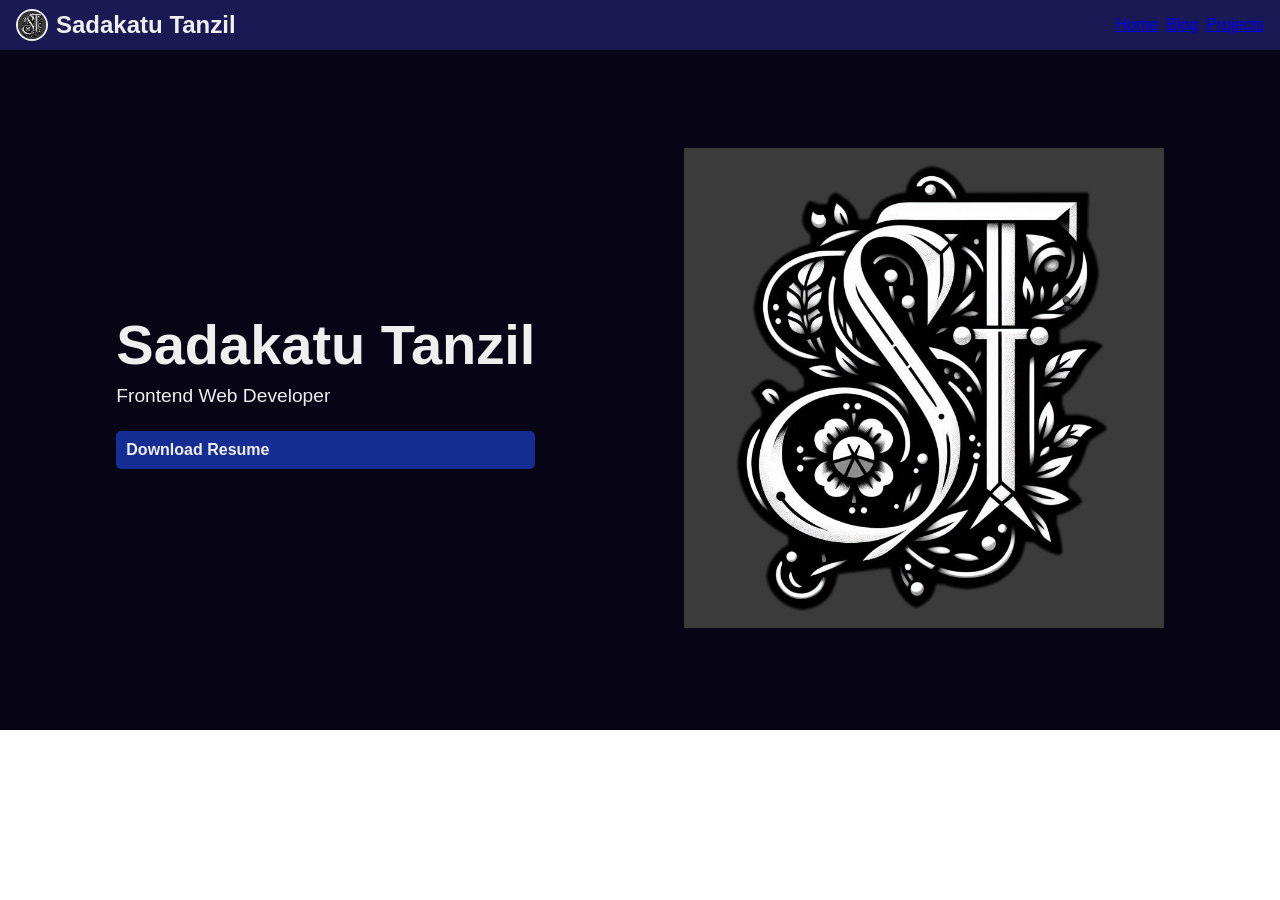
<file: index.html>
<!DOCTYPE html>
<html lang="en">

<head>
  <meta charset="UTF-8">
  <meta name="author" content="Sadakatu Tanzil">
  <meta name="viewport" content="width=device-width, initial-scale=1.0">
  <title>Sadakatu Tanzil | Home</title>
  <link rel="stylesheet" href="index.css">
  <link rel="shortcut icon" href="resources/my-logo.png" type="image/x-icon">
  <script src="https://ajax.googleapis.com/ajax/libs/jquery/3.7.1/jquery.min.js"></script>
  <link rel="preconnect" href="https://fonts.googleapis.com">
  <link rel="preconnect" href="https://fonts.gstatic.com" crossorigin>
  <link href="https://fonts.googleapis.com/css2?family=Montserrat:ital,wght@0,100..900;1,100..900&display=swap"
    rel="stylesheet">
</head>

<body>
  <header class="header">
    <div class="header__branding">
      <img src="resources/my-logo.png" alt="" class="header__logo">
      <span class="header__banner">Sadakatu Tanzil</span>
    </div>

    <nav class="navigation">
      <ul class="navigation__list"></ul>
    </nav>
  </header>

  <main>
    <section class="hero">
      <div class="hero__brief">
        <h1>Sadakatu Tanzil</h1>
        <p>Frontend Web Developer</p>

        <a href="#" class="download-resume">Download Resume <span>PDF</span></a>
      </div>

      <div class="hero__image">
        <img src="resources/my-logo.png" alt="Sadakatu Tanzil">
      </div>
    </section>
  </main>

  <script src="index.js"></script>
</body>

</html>
</file>
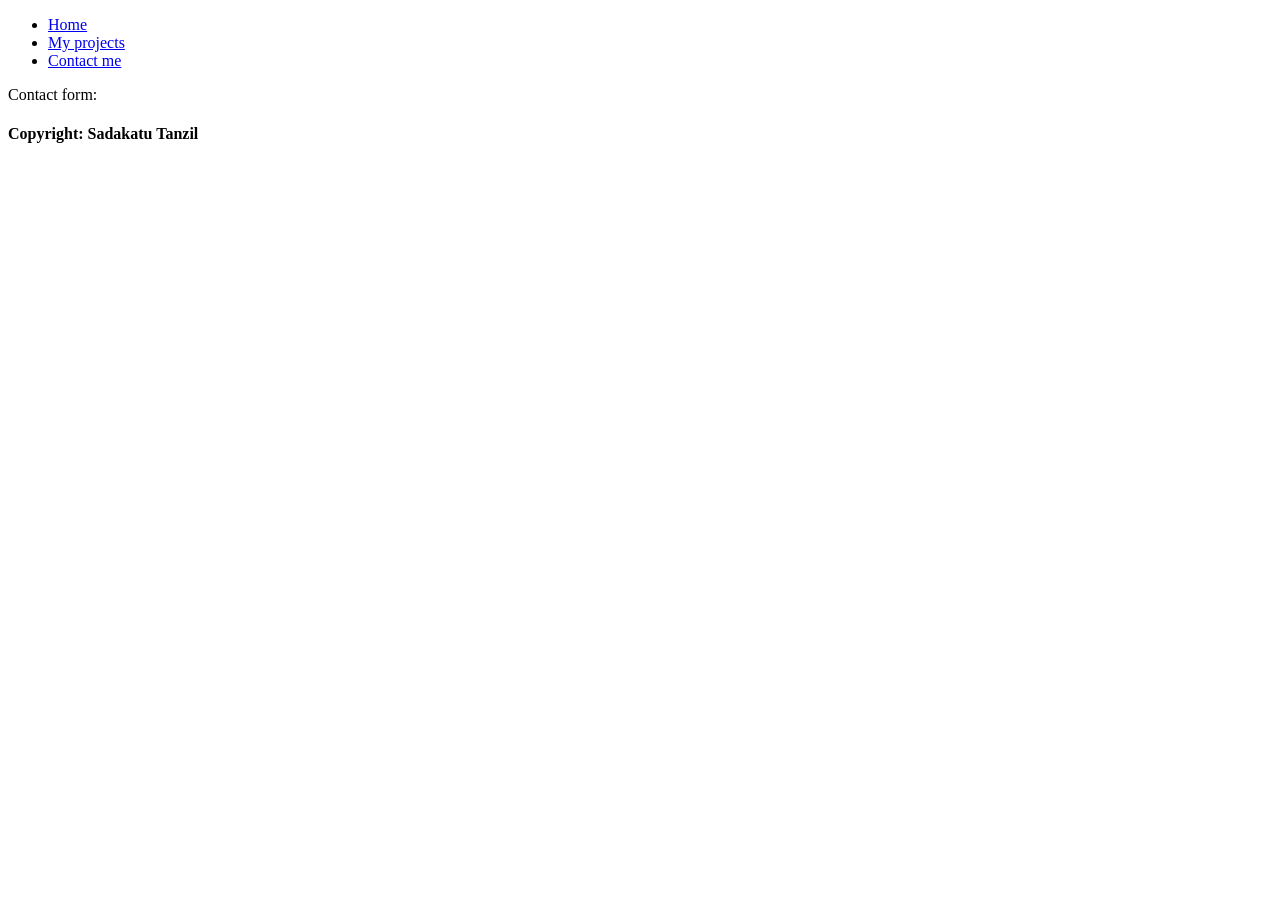
<file: contact.html>
<!DOCTYPE html>
<html lang="en">

<head>
    <meta charset="UTF-8">
    <meta name="viewport" content="width=device-width, initial-scale=1.0">
    <title>Sadakatu Tanzil</title>
    <link rel="shortcut icon" href="resources/site-logo.png" type="image/x-icon">
</head>

<body>

    <header>
        <ul>
            <li><a href="index.html">Home</a></li>
            <li><a href="projects.html">My projects</a></li>
            <li><a href="contact.html">Contact me</a></li>
        </ul>
    </header>

    <main>
        <article>
            Contact form:
        </article>
    </main>

    <footer>
        <h4>Copyright: Sadakatu Tanzil</h4>
    </footer>

</body>

</html>
</file>
<file: index.css>
* {
  box-sizing: border-box;
  font-size: 16px;
  font-family: "Roboto", "Calibri", sans-serif;
  margin: 0;
  padding: 0;
  user-select: none;
}

:root {
  --color-1: #2F2FE4;
  --color-2: #162E93;
  --color-3: #1A1953;
  --color-4: #080616;
  --color-5: #efefef;
}

.header {
  display: flex;
  justify-content: space-between;
  align-content: center;
  height: 50px;
  background-color: var(--color-3);
  padding: 0 16px;
  position: sticky;
  top: 0;
}

.header__branding {
  display: flex;
  align-items: center;
  gap: 8px;
}

.header__logo {
  width: 32px;
  height: 32px;
  border-radius: 50%;
  border: 2px solid var(--color-5);
}

.header__banner {
  font-size: 1.5rem;
  font-weight: bold;
  color: var(--color-5);
}

/* Utilities */
.allow-select-text {
  user-select: text;
}

.navigation {
  display: flex;
  align-items: center;
}

.navigation__list {
  list-style: none;
  display: flex;
  gap: 8px;
}

.navigation__link {
  text-decoration: none;
  color: var(--color-5);
  font-weight: bold;
}

.navigation__link:hover {
  border-bottom: 2px solid var(--color-5);
}

.hero {
  display: flex;
  gap: 32px;
  justify-content: space-evenly;
  align-items: center;
  min-height: 680px;
  background-color: var(--color-4);
  color: var(--color-5);
}

.hero__brief {
  display: flex;
  flex-direction: column;
  gap: 8px;
}

.hero__brief h1 {
  font-size: 3.5rem;
}

.hero__brief p {
  font-size: 1.2rem;
}

.download-resume {
  display: flex;
  justify-content: space-between;
  align-items: center;
  padding: 8px;
  background-color: var(--color-2);
  color: var(--color-5);
  border-radius: 5px;
  border: 2px solid transparent;
  margin-top: 16px;
  text-decoration: none;
  font-weight: bold;
  transition: 0.15s ease;
  overflow: hidden;
}

.download-resume:hover {
  border: 2px solid var(--color-5);
}

.download-resume span {
  display: inline-block;
  transform: translateY(-100px);
  transition: 0.125s ease;
}

.download-resume:hover span {
  text-align: right;
  display: inline-block;
  transition: 0.25s ease;
  transform: translateY(0);
}

.hero__image {
  max-width: 480px;
}

.hero__image img {
  width: 100%;
}
</file>
